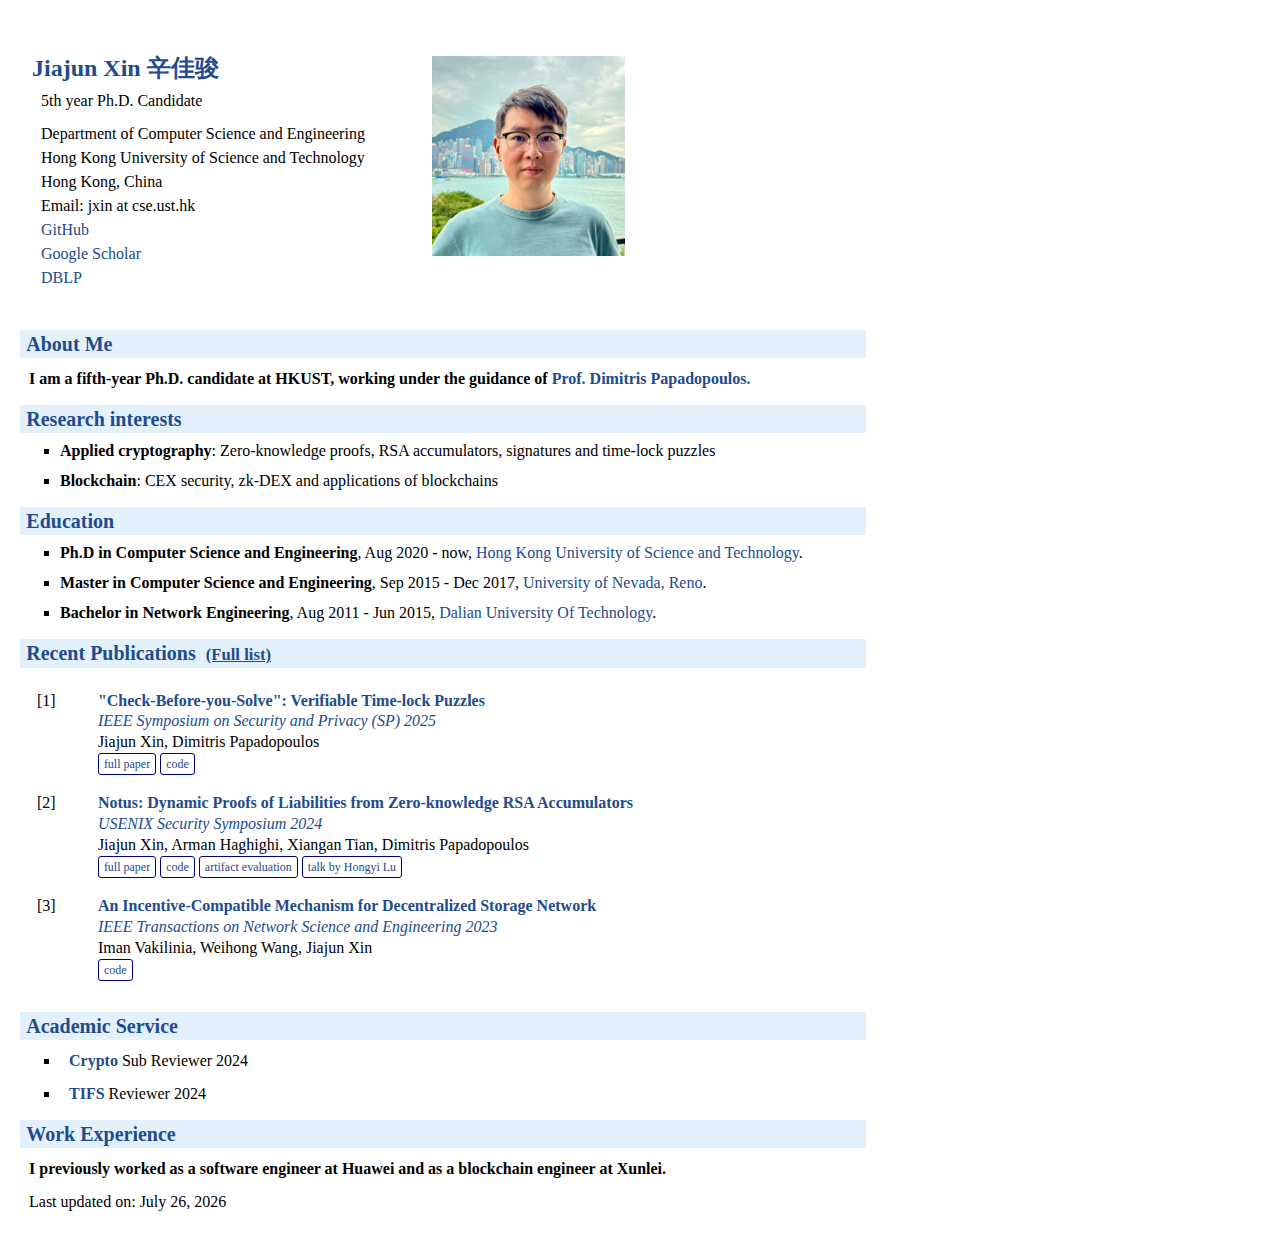
<file: index.html>
<html>

<head>
    <title>Jiajun Xin @ Hong Kong University of Science and Technology</title>
    <link rel="stylesheet" type="text/css" href="./mycss.css">
</head>

<body class="Georgia">

    <div style="height: 36px"></div>

    <div style="width: 800px;
            height: 260px;
            margin-left: 12px;
            display:flex;
            display: -webkit-flex;">
        <div style="-webkit-flex: 1;
            flex: 1;
            width: 600px;">
            <h1><a name="Jiajun Xin">Jiajun Xin 辛佳骏</a></h1>
            <p>5th year Ph.D. Candidate</p>
            <p>Department of Computer Science and Engineering<br>
                Hong Kong University of Science and Technology<br>
                Hong Kong, China<br>
                Email: jxin at cse.ust.hk<br>
                <a href="https://github.com/jiajunxin" target="_blank">GitHub</a><br>
                <a href="https://scholar.google.com/citations?user=1OFq_hgAAAAJ&hl=en" target="_blank">Google
                    Scholar</a><br>
                <a href="https://dblp.uni-trier.de/pid/151/6222.html" target="_blank">DBLP</a>
            </p>

        </div>
        <div style="width: 180px;
            -webkit-flex: 1;
            flex: 1;">
            <img src="self.jpg" height="200px">
        </div>
    </div>

    <h2><a name="About Me">About Me </a></h2>
    <p><b>
            <font color="black">I am a fifth-year Ph.D. candidate at HKUST, working under the guidance of <a
                    href="https://home.cse.ust.hk/~dipapado/" target="_blank">Prof. Dimitris Papadopoulos.</a> </font>
        </b></p>


    <h2><a name="Research interests">Research interests</a></h2>
    <ul>
        <li><b>Applied cryptography</b>: Zero-knowledge proofs, RSA accumulators, signatures and time-lock puzzles</li>
        <li><b>Blockchain</b>: CEX security, zk-DEX and applications of blockchains</li>
    </ul>

    <h2><a name="Education">Education</a></h2>
    <ul>
        <li><b>Ph.D in Computer Science and Engineering</b>, Aug 2020 - now, <a href="https://hkust.edu.hk/"
                target="_blank">Hong Kong University of Science and Technology</a>.
        </li>
        <li><b>Master in Computer Science and Engineering</b>, Sep 2015 - Dec 2017, <a href="https://www.unr.edu/"
                target="_blank">University of
                Nevada,
                Reno</a>.
        </li>

        <li><b>Bachelor in Network Engineering</b>, Aug 2011 - Jun 2015, <a href="http://en.dlut.edu.cn/"
                target="_blank">Dalian University Of Technology</a>.
        </li>
    </ul>

    <h2>
        <a name="Publications">Recent Publications</a>
        <a href="./publicationsList.html" style="font-size: smaller; margin-left: 5px; text-decoration:underline;">
            (Full list)
        </a>
    </h2>

    <table class="pubcnt">

        <tr>
            <td valign="top" align="left"></td>
            <td align="left">
                <b><a href="https://www.computer.org/csdl/proceedings-article/sp/2025/223600a053/21B7R0jYIKs"
                        target="_blank">"Check-Before-you-Solve": Verifiable Time-lock Puzzles</a></b>
                <br><i><a href="https://www.ieee-security.org/TC/SP2025/" target="_blank">IEEE Symposium on Security and
                        Privacy (SP)
                        2025</a></i>
                <br>Jiajun Xin, Dimitris Papadopoulos
                <br>
                <a href="https://eprint.iacr.org/2025/225.pdf" class="btn" target="_blank">full paper</a>
                <a href="https://github.com/jiajunxin/VTLP" class="btn" target="_blank">code</a>
            </td>
        </tr>

        <tr>
            <td valign="top" align="left"></td>
            <td align="left">
                <b><a href="https://www.usenix.org/conference/usenixsecurity24/presentation/xin" target="_blank">Notus:
                        Dynamic Proofs of Liabilities
                        from Zero-knowledge RSA Accumulators</a></b>
                <br><i><a href="https://www.usenix.org/conference/usenixsecurity24" target="_blank">USENIX Security
                        Symposium
                        2024</a></i>
                <br>Jiajun Xin, Arman Haghighi, Xiangan Tian, Dimitris Papadopoulos
                <br>
                <a href="https://eprint.iacr.org/2024/395.pdf" class="btn" target="_blank">full paper</a>
                <a href="https://github.com/notus-project/rsa_accumulator" class="btn" target="_blank">code</a>
                <a href="https://www.usenix.org/system/files/usenixsecurity24-appendix-xin.pdf" class="btn"
                    target="_blank">artifact evaluation</a>
                <a href="https://www.usenix.org/conference/usenixsecurity24/presentation/xin" class="btn"
                    target="_blank">talk by Hongyi Lu</a>
            </td>
        </tr>

        <tr>
            <td valign="top" align="left"></td>
            <td align="left">
                <b><a href="https://ieeexplore.ieee.org/abstract/document/10045808" target="_blank">An
                        Incentive-Compatible Mechanism for Decentralized Storage Network</a></b>
                <br><i><a href="https://ieeexplore.ieee.org/xpl/tocresult.jsp?isnumber=10159461&punumber=6488902"
                        target="_blank">IEEE
                        Transactions on Network Science and Engineering 2023</a></i>
                <br>Iman Vakilinia, Weihong Wang, Jiajun Xin
                <br>
                <a href="https://github.com/podiumdesu/ICM-DSN" class="btn" target="_blank">code</a>
            </td>
        </tr>


    </table>


    <h2><a name="Academic Service">Academic Service</a></h2>
    <ul>
        <li>
            <p>
                <a href="https://crypto.iacr.org/" target="_blank"> <b>Crypto</b></a> Sub Reviewer 2024
            </p>
        </li>
        <li>
            <p>
                <a href="https://ieeexplore.ieee.org/xpl/aboutJournal.jsp?punumber=10206" target="_blank">
                    <b>TIFS</b></a> Reviewer 2024
            </p>
        </li>
    </ul>

    <h2><a name="Work Experience">Work Experience</a></h2>
    <p><b>I previously worked as a software engineer at Huawei and as a blockchain engineer at Xunlei.</b>


    <footer>
        <div class="last-update">
            <p>Last updated on: <span id="last-update-date"></span></p>
        </div>
    </footer>

    <script>
        // Automatically set the last update date
        const lastUpdateDate = new Date(document.lastModified);
        const options = { year: 'numeric', month: 'long', day: 'numeric' };
        document.getElementById('last-update-date').textContent = lastUpdateDate.toLocaleDateString(undefined, options);
    </script>
</body>


</html>
</file>
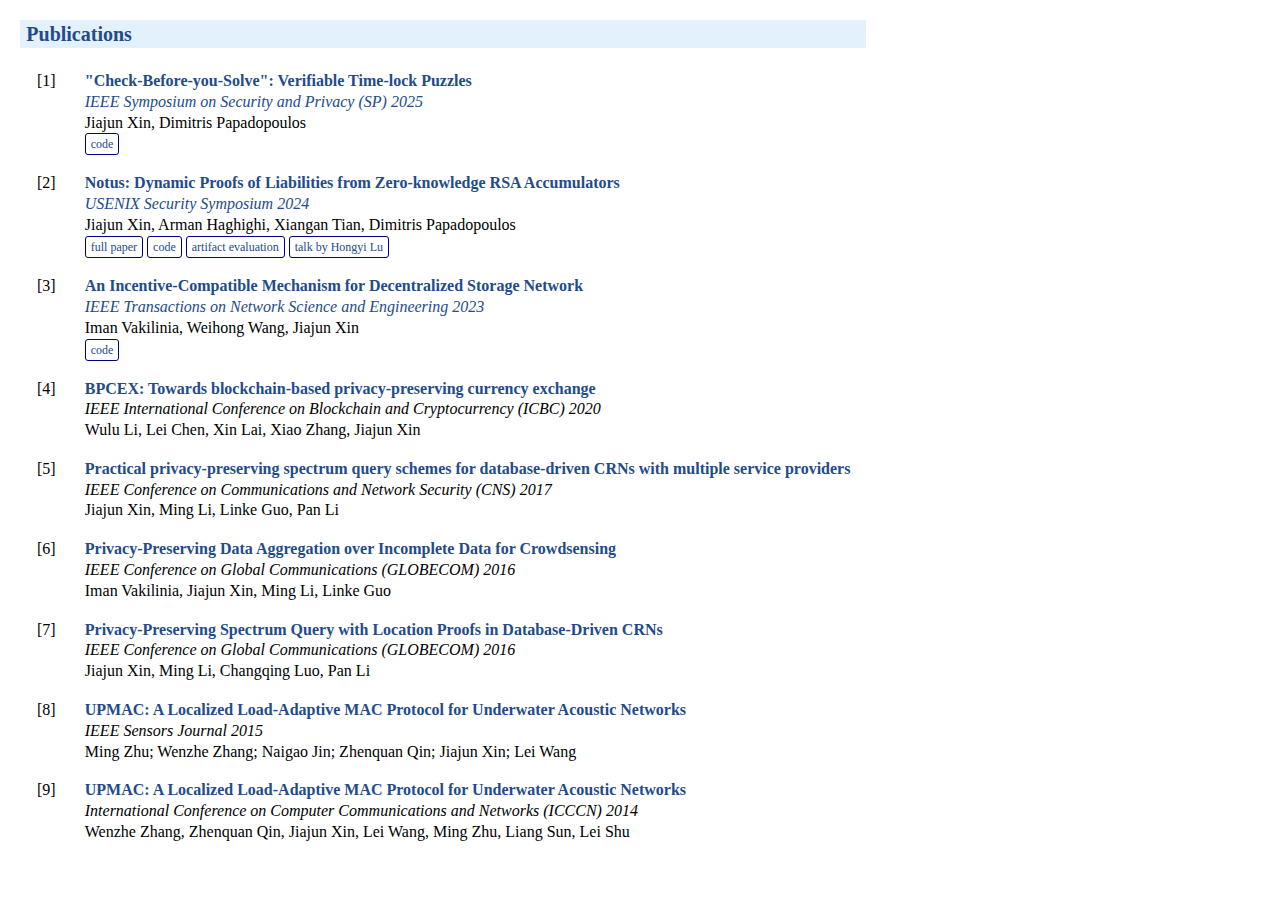
<file: publicationsList.html>
<html>

<head>
    <title>Publications List of Jiajun Xin</title>
    <link rel="stylesheet" type="text/css" href="./mycss.css">
</head>

<body class="Georgia">

    <h2><a name="Publications">Publications</a></h2>

    <table class="pubcnt">

        <tr>
            <td valign="top" align="left"></td>
            <td align="left">
                <b><a href="https://www.computer.org/csdl/proceedings-article/sp/2025/223600a053/21B7R0jYIKs"
                        target="_blank">"Check-Before-you-Solve": Verifiable Time-lock Puzzles</a></b>
                <br><i><a href="https://www.ieee-security.org/TC/SP2025/" target="_blank">IEEE Symposium on Security and
                        Privacy (SP)
                        2025</a></i>
                <br>Jiajun Xin, Dimitris Papadopoulos
                <br>
                <a href="https://github.com/jiajunxin/VTLP" class="btn" target="_blank">code</a>
            </td>
        </tr>

        <tr>
            <td valign="top" align="left"></td>
            <td align="left">
                <b><a href="https://www.usenix.org/conference/usenixsecurity24/presentation/xin" target="_blank">Notus:
                        Dynamic Proofs of Liabilities
                        from Zero-knowledge RSA Accumulators</a></b>
                <br><i><a href="https://www.usenix.org/conference/usenixsecurity24" target="_blank">USENIX Security
                        Symposium
                        2024</a></i>
                <br>Jiajun Xin, Arman Haghighi, Xiangan Tian, Dimitris Papadopoulos
                <br>
                <a href="https://eprint.iacr.org/2024/395.pdf" class="btn" target="_blank">full paper</a>
                <a href="https://github.com/notus-project/rsa_accumulator" class="btn" target="_blank">code</a>
                <a href="https://www.usenix.org/system/files/usenixsecurity24-appendix-xin.pdf" class="btn"
                    target="_blank">artifact evaluation</a>
                <a href="https://www.usenix.org/conference/usenixsecurity24/presentation/xin" class="btn"
                    target="_blank">talk by Hongyi Lu</a>
            </td>
        </tr>

        <tr>
            <td valign="top" align="left"></td>
            <td align="left">
                <b><a href="https://ieeexplore.ieee.org/abstract/document/10045808" target="_blank">An
                        Incentive-Compatible Mechanism for Decentralized Storage Network</a></b>
                <br><i><a href="https://ieeexplore.ieee.org/xpl/tocresult.jsp?isnumber=10159461&punumber=6488902"
                        target="_blank">IEEE
                        Transactions on Network Science and Engineering 2023</a></i>
                <br>Iman Vakilinia, Weihong Wang, Jiajun Xin
                <br>
                <a href="https://github.com/podiumdesu/ICM-DSN" class="btn" target="_blank">code</a>
            </td>
        </tr>

        <tr>
            <td valign="top" align="left"></td>
            <td align="left">
                <b><a href="https://ieeexplore.ieee.org/stamp/stamp.jsp?arnumber=9169443" target="_blank">BPCEX: Towards
                        blockchain‑based privacy‑preserving currency exchange</a></b>
                <br><i>IEEE International Conference on Blockchain and Cryptocurrency (ICBC) 2020</i>
                <br>Wulu Li, Lei Chen, Xin Lai, Xiao Zhang, Jiajun Xin
            </td>
        </tr>

        <tr>
            <td valign="top" align="left"></td>
            <td align="left">
                <b><a href="https://ieeexplore.ieee.org/document/8228651" target="_blank">Practical privacy-preserving
                        spectrum query schemes for database-driven CRNs with multiple service providers</a></b>
                <br><i>IEEE Conference on Communications and Network Security (CNS) 2017</i>
                <br>Jiajun Xin, Ming Li, Linke Guo, Pan Li
            </td>
        </tr>

        <tr>
            <td valign="top" align="left"></td>
            <td align="left">
                <b><a href="https://ieeexplore.ieee.org/document/7842171" target="_blank">Privacy-Preserving Data
                        Aggregation over Incomplete Data for Crowdsensing</a></b>
                <br><i>IEEE Conference on Global Communications (GLOBECOM) 2016</i>
                <br>Iman Vakilinia, Jiajun Xin, Ming Li, Linke Guo
            </td>
        </tr>

        <tr>
            <td valign="top" align="left"></td>
            <td align="left">
                <b><a href="https://ieeexplore.ieee.org/document/7842174" target="_blank">Privacy-Preserving Spectrum
                        Query with Location Proofs in Database-Driven CRNs</a></b>
                <br><i>IEEE Conference on Global Communications (GLOBECOM) 2016</i>
                <br>Jiajun Xin, Ming Li, Changqing Luo, Pan Li
            </td>
        </tr>

        <tr>
            <td valign="top" align="left"></td>
            <td align="left">
                <b><a href="https://ieeexplore.ieee.org/document/7132682" target="_blank">UPMAC: A Localized
                        Load-Adaptive MAC Protocol for Underwater Acoustic Networks</a></b>
                <br><i>IEEE Sensors Journal 2015</i>
                <br>Ming Zhu; Wenzhe Zhang; Naigao Jin; Zhenquan Qin; Jiajun Xin; Lei Wang
            </td>
        </tr>

        <tr>
            <td valign="top" align="left"></td>
            <td align="left">
                <b><a href="https://ieeexplore.ieee.org/document/6911801" target="_blank">UPMAC: A Localized
                        Load-Adaptive MAC Protocol for Underwater Acoustic Networks</a></b>
                <br><i>International Conference on Computer Communications and Networks (ICCCN) 2014</i>
                <br>Wenzhe Zhang, Zhenquan Qin, Jiajun Xin, Lei Wang, Ming Zhu, Liang Sun, Lei Shu
            </td>
        </tr>


    </table>

</body>

</html>
</file>
<file: mycss.css>
/* Default css file for jemdoc. */

/*
table#tlayout {
    border: none;
    border-collapse: separate;
    background: white;
}
*/

ody {
	background: white;
	font-family: PingFang TC;
	padding-bottom: 8px;
	margin: 0;
}

#layout-menu {
	background: #f6f6f6;
	border: 1px solid #dddddd;
	padding-top: 0.5em;
	padding-left: 8px;
	padding-right: 8px;
	font-size: 1.0em;
	width: auto;
	white-space: nowrap;
	text-align: left;
	vertical-align: top;
}

#layout-menu td {
	background: #f4f4f4;
	vertical-align: top;
}

#layout-content {
	padding-top: 0.0em;
	padding-left: 1.0em;
	padding-right: 1.0em;
	border: none;
	background: white;
	text-align: left;
	vertical-align: top;
}

#layout-menu a {
	line-height: 1.5em;
	margin-left: 0.5em;
}

tt {
	background: #ffffdd;
}

pre,
tt {
	font-size: 90%;
	font-family: monaco, monospace;
}

a,
a>tt {
	color: #224b8d;
	text-decoration: none;
}

a:hover {
	border-bottom: 1px gray dotted;
}

#layout-menu a.current:link,
#layout-menu a.current:visited {
	color: #022b6d;
	border-bottom: 1px gray solid;
}

#layout-menu a:link,
#layout-menu a:visited,
#layout-menu a:hover {
	color: #527bbd;
	text-decoration: none;
}

#layout-menu a:hover {
	text-decoration: none;
}

div.menu-category {
	border-bottom: 1px solid gray;
	margin-top: 0.8em;
	padding-top: 0.2em;
	padding-bottom: 0.1em;
	font-weight: bold;
}

div.menu-item {
	padding-left: 16px;
	text-indent: -16px;
}

div#toptitle {
	padding-bottom: 0.2em;
	margin-bottom: 1.5em;
	border-bottom: 3px double gray;
}

/* Reduce space if we begin the page with a title. */
div#toptitle+h2,
div#toptitle+h3 {
	margin-top: -0.7em;
}

div#subtitle {
	margin-top: 0.0em;
	margin-bottom: 0.0em;
	padding-top: 0em;
	padding-bottom: 0.1em;
}

em {
	font-style: italic;
}

i {
	font-family: Georgia, serif;
}

strong {
	font-weight: bold;
}

h1 {
	color: #527bbd;
	margin-bottom: 0.3em;
}

h2,
h3 {
	max-width: 90%;
	width: 42em;
	color: #527bbd;
	margin-top: 0.7em;
	margin-bottom: 0.3em;
	padding-bottom: 0.2em;
	line-height: 1.0;
	padding-top: 0.2em;
	/* border-bottom: 1px solid #aaaaaa; */

	/*
	* Light Ice Blue: #e3f1fc
	* Honeydew: #d4f1e1
	* Grey: gainsboro
	* Light Grey: #f0f0f0
	*/
	background-color: #e3f1fc;
}

h1 {
	font-family: Comic Sans MS;
	font-size: 150%;
}

h2 {
	font-family: Comic Sans MS;
	/* padding-top: 0.8em; */
	font-size: 125%;
	padding-left: 0.5%;
}

h2+h3 {
	padding-top: 0.2em;
}

h3 {
	font-weight: bolder;
	/*font-size: 100%;*/
	border-bottom: none;
}

p {
	margin-top: 0.0em;
	margin-bottom: 0.8em;
	padding: 0;
	line-height: 1.3;
}

pre {
	padding: 0;
	margin: 0;
}

div#footer {
	font-size: small;
	border-top: 1px solid #c0c0c0;
	padding-top: 0.1em;
	margin-top: 4.0em;
	color: #c0c0c0;
}

div#footer a {
	color: #80a0b0;
}

div#footer-text {
	float: left;
	padding-bottom: 8px;
}

ul,
ol,
dl {
	margin-top: 0.2em;
	padding-top: 0;
	margin-bottom: 0.8em;
}

dt {
	margin-top: 0.5em;
	margin-bottom: 0;
}

dl {
	margin-left: 20px;
}

dd {
	color: #222222;
}

dd>*:first-child {
	margin-top: 0;
}

ul {
	list-style-position: outside;
	list-style-type: square;
}

p+ul,
p+ol {
	margin-top: -0.5em;
}

li ul,
li ol {
	margin-top: -0.3em;
}

ol {
	list-style-position: outside;
	list-style-type: decimal;
}

li p,
dd p {
	margin-bottom: 0.3em;
}


ol ol {
	list-style-type: lower-alpha;
}

ol ol ol {
	list-style-type: lower-roman;
}

p+div.codeblock {
	margin-top: -0.6em;
}

div.codeblock,
div.infoblock {
	margin-right: 0%;
	margin-top: 1.2em;
	margin-bottom: 1.3em;
}

div.blocktitle {
	font-weight: bold;
	color: #cd7b62;
	margin-top: 1.2em;
	margin-bottom: 0.1em;
}

div.blockcontent {
	border: 1px solid silver;
	padding: 0.3em 0.5em;
}

div.infoblock>div.blockcontent {
	background: #ffffee;
}

div.blockcontent p+ul,
div.blockcontent p+ol {
	margin-top: 0.4em;
}

div.infoblock p {
	margin-bottom: 0em;
}

div.infoblock li p,
div.infoblock dd p {
	margin-bottom: 0.5em;
}

div.infoblock p+p {
	margin-top: 0.8em;
}

div.codeblock>div.blockcontent {
	background: #f6f6f6;
}

span.pycommand {
	color: #000070;
}

span.statement {
	color: #008800;
}

span.builtin {
	color: #000088;
}

span.special {
	color: #990000;
}

span.operator {
	color: #880000;
}

span.error {
	color: #aa0000;
}

span.comment,
span.comment>*,
span.string,
span.string>* {
	color: #606060;
}

@media print {
	#layout-menu {
		display: none;
	}
}

#fwtitle {
	margin: 2px;
}

#fwtitle #toptitle {
	padding-left: 0.5em;
	margin-bottom: 0.5em;
}

#layout-content h1:first-child,
#layout-content h2:first-child,
#layout-content h3:first-child {
	margin-top: -0.7em;
}

div#toptitle h1,
#layout-content div#toptitle h1 {
	margin-bottom: 0.0em;
	padding-bottom: 0.1em;
	padding-top: 0;
	margin-top: 0.5em;
	border-bottom: none;
}

img.eq {
	padding: 0;
	padding-left: 0.1em;
	padding-right: 0.1em;
	margin: 0;
}

img.eqwl {
	padding-left: 2em;
	padding-top: 0.6em;
	padding-bottom: 0.2em;
	margin: 0;
}

/*
table {
    border: 2px solid black;
    border-collapse: collapse;
}

td {
    padding: 2px;
    padding-left: 0.5em;
    padding-right: 0.5em;
    text-align: center;
    border: 1px solid gray;
}

table + table {
    margin-top: 1em;
}

tr.heading {
    font-weight: bold;
    border-bottom: 2px solid black;
}
*/

img {
	border: none;
}

table.imgtable,
table.imgtable td {
	border: none;
	text-align: left;
}

* {
	margin: 0;
}

body {
	font-family: PingFang TC;
	font-size: 16px;
	margin: 20px 0px 20px 20px;
	line-height: 24px;
}

.huge {
	font-size: 20px;
	font-weight: bold;
	color: red;
}

.large {
	font-size: 18px;
	font-weight: bold;
	color: DarkBlue;
}

.bold {
	font-size: 16px;
	font-weight: bold;
}

p {
	margin: 9px;
	line-height: 24px;
}

li {
	line-height: 24px;
	margin: 6px 0px;
}

div.txt {
	margin-left: 16px;

}

.base {
	background-color: lightgreen;
	color: red;
	border-radius: 9%;
	text-align: center;
	vertical-align: middle;
	padding: 6px;
	font-size: 12px;
}


hr {
	margin: .0em 0;
	border-top: 0.1px dashed #d0d0d0;
	border-bottom: 1px dashed #f9f9f9;
}

nav {
	position: fixed;
	overflow: hidden;
	background-color: white;
	/* #333 */
	/* #DDD */
	width: 100%;
	text-align: left;
	border-bottom: 1px solid #aaaaaa;
}

nav a {
	float: left;
	display: block;
	background-color: white;
	/* #DDD */
	color: navy;
	/* #f2f2f2 */
	text-align: center;
	/*width: 12.5%;*/
	padding: 18px 18px;
	text-decoration: none;
	font-size: 18px;
	/*border: 0.5px solid;*/
	/*padding-bottom: 1em;*/
}

nav a:hover {
	background-color: white;
	color: black;
	text-decoration: none;
}

.sticky {
	position: -webkit-sticky;
	position: sticky;
	top: 0;
}

.pubcnt {
	counter-reset: rowNumber 0;
}

.pubcnt tr {
	counter-increment: rowNumber;
}

.pubcnt tr td:first-child::before {
	content: "[" counter(rowNumber)"]";
	min-width: 0.5em;
	margin-right: 0.0em;
}

table {
	margin-top: 0px;
	border: 0px;
	padding-top: 0px;
	border-collapse: separate;
	border-spacing: 1em;
	/* 1em */
	width: 100%;
	line-height: 130%;
}

.tag {
	background-color: #eee8d5;
	color: #d33682;
	padding: 0 0.2em;
}

.todo,
.next,
.done {
	color: #fdf6e3;
	background-color: #dc322f;
	padding: 0 0.2em;
}

.tag {
	-webkit-border-radius: 0.35em;
	-moz-border-radius: 0.35em;
	border-radius: 0.35em;
}

.TODO {
	-webkit-border-radius: 0.2em;
	-moz-border-radius: 0.2em;
	border-radius: 0.2em;
	background-color: #2aa198;
}

.NEXT {
	-webkit-border-radius: 0.2em;
	-moz-border-radius: 0.2em;
	border-radius: 0.2em;
	background-color: #268bd2;
}

.ACTIVE {
	-webkit-border-radius: 0.2em;
	-moz-border-radius: 0.2em;
	border-radius: 0.2em;
	background-color: #268bd2;
}

.DONE {
	-webkit-border-radius: 0.2em;
	-moz-border-radius: 0.2em;
	border-radius: 0.2em;
	background-color: #859900;
}

.WAITING {
	-webkit-border-radius: 0.2em;
	-moz-border-radius: 0.2em;
	border-radius: 0.2em;
	background-color: #cb4b16;
}

.HOLD {
	-webkit-border-radius: 0.2em;
	-moz-border-radius: 0.2em;
	border-radius: 0.2em;
	background-color: #d33682;
}

.NOTE {
	-webkit-border-radius: 0.2em;
	-moz-border-radius: 0.2em;
	border-radius: 0.2em;
	background-color: #d33682;
}

.CANCELLED {
	-webkit-border-radius: 0.2em;
	-moz-border-radius: 0.2em;
	border-radius: 0.2em;
	background-color: #859900;
}

.btn {
	-webkit-text-size-adjust: 100%;
	-webkit-tap-highlight-color: rgba(0, 0, 0, 0);
	font-family: inherit;
	box-sizing: border-box;
	text-decoration: none;
	display: inline-block;
	margin-bottom: 0;
	font-weight: 400;
	text-align: center;
	white-space: nowrap;
	vertical-align: middle;
	touch-action: manipulation;
	cursor: pointer;
	user-select: none;
	border: 1px solid transparent;
	padding: 1px 5px;
	font-size: 12px;
	line-height: 1.5;
	border-radius: 3px;
	background: #0a0a0a !important;
	background-color: transparent !important;
	transition: all .5s;
	/* color: #7676ee !important; */
	border-color: #000080 !important;
}
</file>
